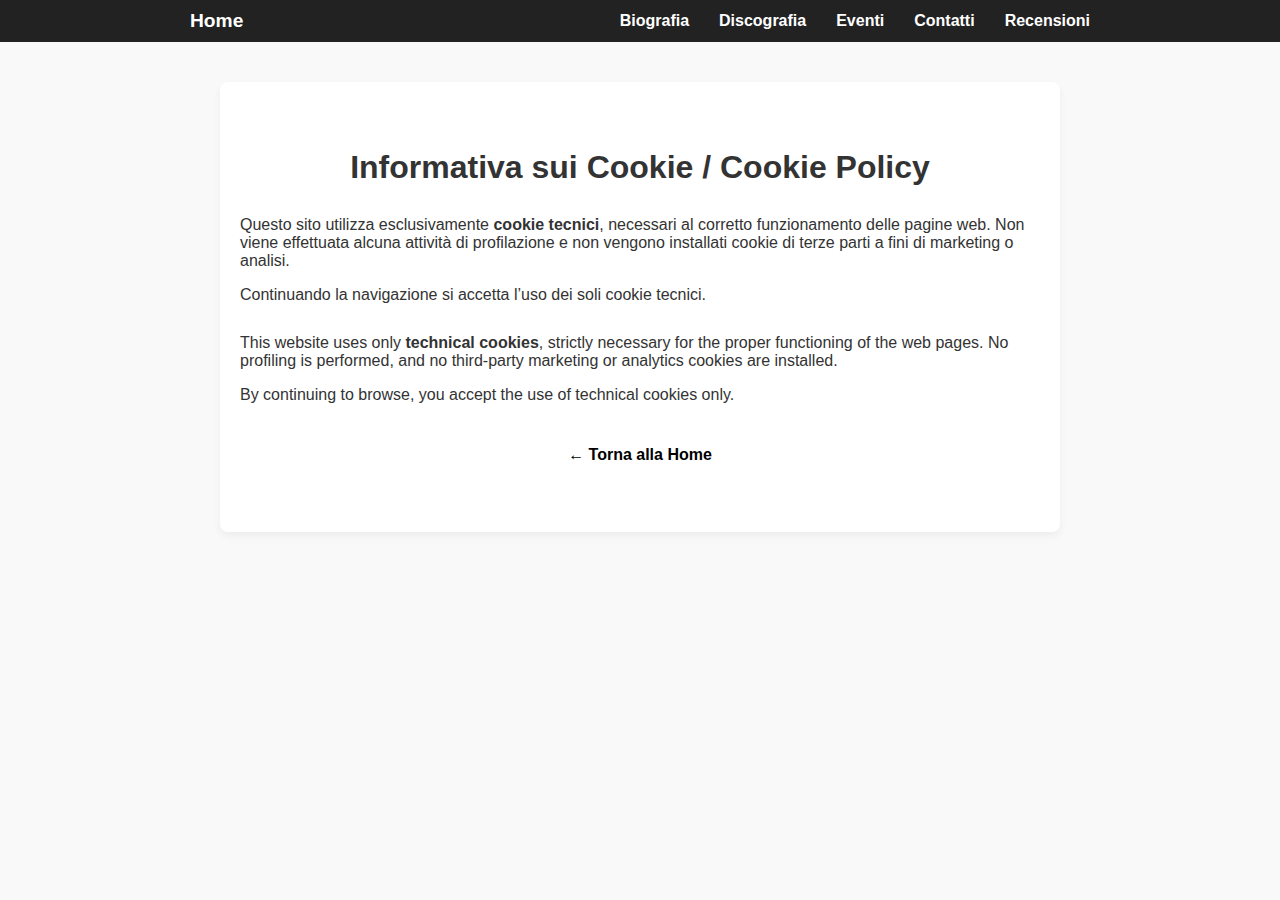
<file: cookie.html>
<!DOCTYPE html>
<html lang="it">
<head>
  <meta charset="UTF-8" />
  <meta name="viewport" content="width=device-width, initial-scale=1" />
  <title>Cookie Policy - Giuseppe Chiaramonte</title>
  <link rel="stylesheet" href="stile.css" />
</head>
<body>

<nav class="menu">
  <div class="menu-container">
    <div class="logo"><a href="index.html">Home</a></div>
    <div class="hamburger" onclick="toggleMenu()">☰</div>
    <ul class="menu-links" id="menuLinks">
      <li><a href="biografia.html">Biografia</a></li>
      <li><a href="discografia.html">Discografia</a></li>
      <li><a href="index.html#eventi">Eventi</a></li>
      <li><a href="contatti.html">Contatti</a></li>
      <li><a href="recensioni.html">Recensioni</a></li>
    </ul>
  </div>
</nav>

<section class="contatti">
  <h2>Informativa sui Cookie / Cookie Policy</h2>

  <div lang="it">
    <p>Questo sito utilizza esclusivamente <strong>cookie tecnici</strong>, necessari al corretto funzionamento delle pagine web. Non viene effettuata alcuna attività di profilazione e non vengono installati cookie di terze parti a fini di marketing o analisi.</p>
    <p>Continuando la navigazione si accetta l’uso dei soli cookie tecnici.</p>
  </div>

  <div lang="en" style="margin-top: 30px;">
    <p>This website uses only <strong>technical cookies</strong>, strictly necessary for the proper functioning of the web pages. No profiling is performed, and no third-party marketing or analytics cookies are installed.</p>
    <p>By continuing to browse, you accept the use of technical cookies only.</p>
  </div>

  <p style="margin-top: 30px; text-align: center;">
    <a href="index.html" class="bottone">← Torna alla Home</a>
  </p>
</section>

<script>
  function toggleMenu() {
    const links = document.getElementById("menuLinks");
    links.classList.toggle("open");
  }
</script>

</body>
</html>
</file>
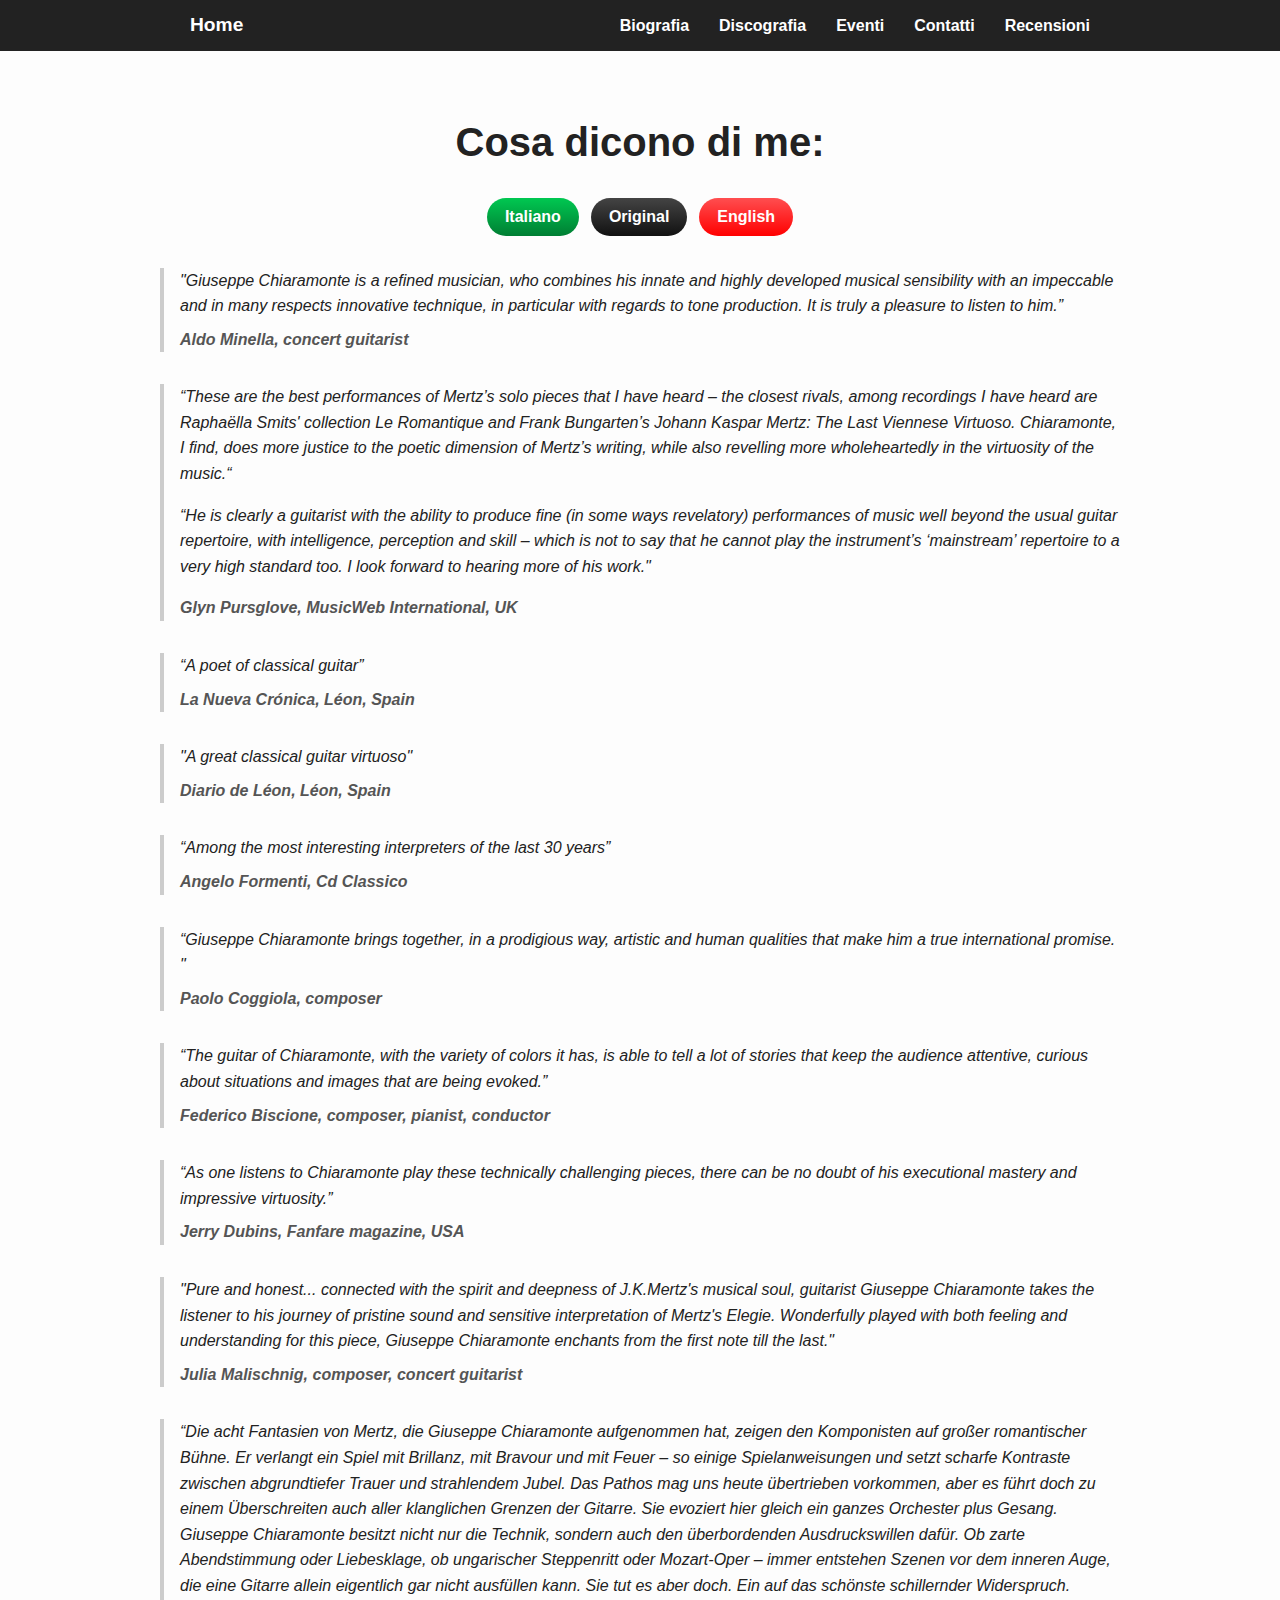
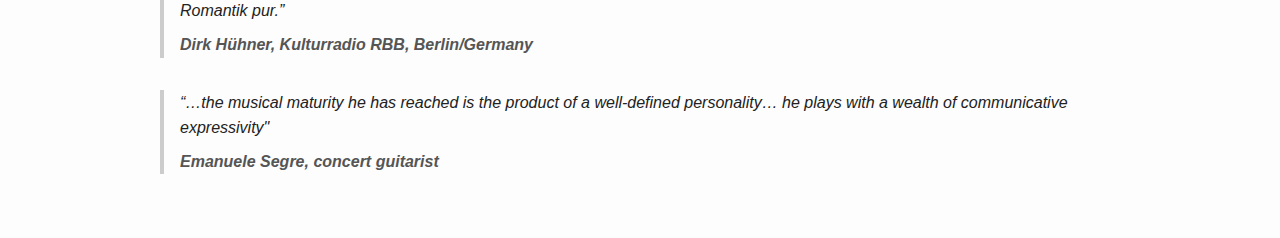
<file: recensioni.html>
<!DOCTYPE html>
<html lang="it">
<head>
  <meta charset="UTF-8" />
  <meta name="viewport" content="width=device-width, initial-scale=1" />
  <title>Recensioni - Giuseppe Chiaramonte</title>
  <link rel="stylesheet" href="stile.css" />
</head>
<body>

<nav class="menu">
  <div class="menu-container">
    <div class="logo"><a href="index.html">Home</a></div>
    <div class="hamburger" onclick="toggleMenu()">☰</div>
    <ul class="menu-links" id="menuLinks">
      <li><a href="biografia.html">Biografia</a></li>
      <li><a href="discografia.html">Discografia</a></li>
      <li><a href="#eventi">Eventi</a></li>
      <li><a href="contatti.html">Contatti</a></li>
      <li><a href="recensioni.html">Recensioni</a></li>
    </ul>
  </div>
  <div class="mobile-menu" id="mobileMenu">
  <div class="mobile-menu-header">
  <span class="titolo-menu">Giuseppe Chiaramonte</span>
  <span class="close-menu" onclick="toggleMenu()">✕</span>
  </div>
  <ul>
    <li><a href="biografia.html">Biografia</a></li>
    <li><a href="discografia.html">Discografia</a></li>
    <li><a href="index.html#eventi">Eventi</a></li>
    <li><a href="contatti.html">Contatti</a></li>
    <li><a href="recensioni.html">Recensioni</a></li>
    <li><a href="index.html">Torna alla Home ← </a></li>
  </ul>
  </div>  
</nav>

<head>
  <meta charset="UTF-8">
  <meta name="viewport" content="width=device-width, initial-scale=1.0">
  <title>Recensioni – Giuseppe Chiaramonte</title>
  <style>
    body {
      font-family: 'Segoe UI', Tahoma, Geneva, Verdana, sans-serif;
      background-color: #fdfdfd;
      color: #222;
      margin: 0;
      padding: 0;
      line-height: 1.6;
    }
    .container {
      max-width: 960px;
      margin: 0 auto;
      padding: 2rem;
    }
    h1 {
      font-size: 2.5rem;
      text-align: center;
      margin-bottom: 1.5rem;
    }
    
    blockquote {
      border-left: 4px solid #ccc;
      padding-left: 1rem;
      margin: 2rem 0;
      font-style: italic;
    }
    .author {
      font-weight: bold;
      color: #555;
      margin-top: 0.5rem;
    }
    
    .visible {
      display: block;
    }
    @media (max-width: 600px) {
      .container {
        padding: 1rem;
      }
      h1 {
        font-size: 2rem;
      }
    }
  </style>
</head>
<body>
  <div class="container">
<h1>Cosa dicono di me:</h1>
<div class="lang-toggle">
<button class="btn-it" onclick="toggleLang('it')">Italiano</button>
<button class="btn-original" onclick="toggleLang('original')">Original</button>
<button class="btn-en" onclick="toggleLang('en')">English</button>
</div>

    <div class="original visible">
      <blockquote>
      "Giuseppe Chiaramonte is a refined musician, who combines his innate and highly developed musical sensibility with an impeccable and in many respects innovative technique, in particular with regards to tone production. It is truly a pleasure to listen to him.”
        <div class="author"> Aldo Minella, concert guitarist</div>
      </blockquote>
      <blockquote>
        <p>“These are the best performances of Mertz’s solo pieces that I have heard – the closest rivals, among recordings I have heard are Raphaëlla Smits' collection Le Romantique and Frank Bungarten’s Johann Kaspar Mertz: The Last Viennese Virtuoso. Chiaramonte, I find, does more justice to the poetic dimension of Mertz’s writing, while also revelling more wholeheartedly in the virtuosity of the music.“</p>
        <p>“He is clearly a guitarist with the ability to produce fine (in some ways revelatory) performances of music well beyond the usual guitar repertoire, with intelligence, perception and skill – which is not to say that he cannot play the instrument’s ‘mainstream’ repertoire to a very high standard too. I look forward to hearing more of his work."</p>
        <div class="author">Glyn Pursglove, MusicWeb International, UK</div>
      </blockquote>
      <blockquote>
        “A poet of classical guitar”
        <div class="author">La Nueva Crónica, Léon, Spain</div>
      </blockquote>
      <blockquote>
        "A great classical guitar virtuoso"
        <div class="author"> Diario de Léon, Léon, Spain</div>
      </blockquote>
      <blockquote>
        “Among the most interesting interpreters of the last 30 years”
        <div class="author"> Angelo Formenti, Cd Classico</div>
      </blockquote>
      <blockquote>
        “Giuseppe Chiaramonte brings together, in a prodigious way, artistic and human qualities that make him a true international promise. "
        <div class="author"> Paolo Coggiola, composer</div>
      </blockquote>
      <blockquote>
        “The guitar of Chiaramonte, with the variety of colors it has, is able to tell a lot of stories that keep the audience attentive, curious about situations and images that are being evoked.”
        <div class="author"> Federico Biscione, composer, pianist, conductor</div>
      </blockquote>
      <blockquote>
        “As one listens to Chiaramonte play these technically challenging pieces, there can be no doubt of his executional mastery and impressive virtuosity.”
        <div class="author"> Jerry Dubins, Fanfare magazine, USA</div>
      </blockquote>
      <blockquote>
        "Pure and honest... connected with the spirit and deepness of J.K.Mertz's musical soul, guitarist Giuseppe Chiaramonte takes the listener to his journey of pristine sound and sensitive interpretation of Mertz's Elegie. Wonderfully played with both feeling and understanding for this piece, Giuseppe Chiaramonte enchants from the first note till the last."
        <div class="author"> Julia Malischnig, composer, concert guitarist</div>
      </blockquote>
      <blockquote>
        “Die acht Fantasien von Mertz, die Giuseppe Chiaramonte aufgenommen hat, zeigen den Komponisten auf großer romantischer Bühne. Er verlangt ein Spiel mit Brillanz, mit Bravour und mit Feuer – so einige Spielanweisungen und setzt scharfe Kontraste zwischen abgrundtiefer Trauer und strahlendem Jubel. Das Pathos mag uns heute übertrieben vorkommen, aber es führt doch zu einem Überschreiten auch aller klanglichen Grenzen der Gitarre. Sie evoziert hier gleich ein ganzes Orchester plus Gesang. Giuseppe Chiaramonte besitzt nicht nur die Technik, sondern auch den überbordenden Ausdruckswillen dafür. Ob zarte Abendstimmung oder Liebesklage, ob ungarischer Steppenritt oder Mozart-Oper – immer entstehen Szenen vor dem inneren Auge, die eine Gitarre allein eigentlich gar nicht ausfüllen kann. Sie tut es aber doch. Ein auf das schönste schillernder Widerspruch. Romantik pur.”
        <div class="author"> Dirk Hühner, Kulturradio RBB, Berlin/Germany</div>
      </blockquote>
      <blockquote>
        “…the musical maturity he has reached is the product of a well-defined personality… he plays with a wealth of communicative expressivity"
        <div class="author"> Emanuele Segre, concert guitarist</div>
      </blockquote>
    </div>

    <div class="en">
        <!-- traduzione eng -->
        <blockquote>
      "Giuseppe Chiaramonte is a refined musician, who combines his innate and highly developed musical sensibility with an impeccable and in many respects innovative technique, in particular with regards to tone production. It is truly a pleasure to listen to him.”
        <div class="author"> Aldo Minella, concert guitarist</div>
      </blockquote>
      <blockquote>
        <p>“These are the best performances of Mertz’s solo pieces that I have heard – the closest rivals, among recordings I have heard are Raphaëlla Smits' collection Le Romantique and Frank Bungarten’s Johann Kaspar Mertz: The Last Viennese Virtuoso. Chiaramonte, I find, does more justice to the poetic dimension of Mertz’s writing, while also revelling more wholeheartedly in the virtuosity of the music.“</p>
        <p>“He is clearly a guitarist with the ability to produce fine (in some ways revelatory) performances of music well beyond the usual guitar repertoire, with intelligence, perception and skill – which is not to say that he cannot play the instrument’s ‘mainstream’ repertoire to a very high standard too. I look forward to hearing more of his work."</p>
        <div class="author">Glyn Pursglove, MusicWeb International, UK</div>
      </blockquote>
      <blockquote>
        “A poet of classical guitar”
        <div class="author">La Nueva Crónica, Léon, Spain</div>
      </blockquote>
      <blockquote>
        "A great classical guitar virtuoso"
        <div class="author"> Diario de Léon, Léon, Spain</div>
      </blockquote>
      <blockquote>
        “Among the most interesting interpreters of the last 30 years”
        <div class="author"> Angelo Formenti, Cd Classico</div>
      </blockquote>
      <blockquote>
        “Giuseppe Chiaramonte brings together, in a prodigious way, artistic and human qualities that make him a true international promise. "
        <div class="author"> Paolo Coggiola, composer</div>
      </blockquote>
      <blockquote>
        “The guitar of Chiaramonte, with the variety of colors it has, is able to tell a lot of stories that keep the audience attentive, curious about situations and images that are being evoked.”
        <div class="author"> Federico Biscione, composer, pianist, conductor</div>
      </blockquote>
      <blockquote>
        “As one listens to Chiaramonte play these technically challenging pieces, there can be no doubt of his executional mastery and impressive virtuosity.”
        <div class="author"> Jerry Dubins, Fanfare magazine, USA</div>
      </blockquote>
      <blockquote>
        "Pure and honest... connected with the spirit and deepness of J.K.Mertz's musical soul, guitarist Giuseppe Chiaramonte takes the listener to his journey of pristine sound and sensitive interpretation of Mertz's Elegie. Wonderfully played with both feeling and understanding for this piece, Giuseppe Chiaramonte enchants from the first note till the last."
        <div class="author"> Julia Malischnig, composer, concert guitarist</div>
      </blockquote>
      <blockquote>
        “The eight fantasias by Mertz, recorded by Giuseppe Chiaramonte, present the composer on a grand Romantic stage. He demands playing with brilliance, bravura, and fire – as several performance directions indicate – and sets sharp contrasts between abysmal sorrow and radiant jubilation. The pathos may seem exaggerated to us today, yet it leads to transcending even all the sonic boundaries of the guitar. Here, the instrument evokes an entire orchestra plus voice. Giuseppe Chiaramonte possesses not only the technique but also the overflowing expressive will required for this. Whether it’s a delicate evening mood or a love lament, a Hungarian horseback ride or a Mozart opera – scenes always arise before the inner eye that a guitar alone should not be able to fully conjure. And yet, it does. A most beautifully shimmering paradox. Pure Romanticism.”
        <div class="author"> Dirk Hühner, Kulturradio RBB, Berlin/Germany</div>
      </blockquote>
      <blockquote>
        “…the musical maturity he has reached is the product of a well-defined personality… he plays with a wealth of communicative expressivity"
        <div class="author"> Emanuele Segre, concert guitarist</div>
      </blockquote>
    </div>

    <div class="it">
      <!-- italiano trad -->
      <blockquote>
        "Giuseppe Chiaramonte è un musicista raffinato, che unisce un’innata e altamente sviluppata sensibilità musicale a una tecnica impeccabile e, per molti aspetti, innovativa, in particolare per quanto riguarda la produzione timbrica. È davvero un piacere ascoltarlo."
        <div class="author"> Aldo Minella, concertista</div>
      </blockquote>
      <blockquote>
        <p>"Queste sono le migliori interpretazioni dei brani solistici di Mertz che io abbia mai ascoltato – gli unici veri rivali, tra le registrazioni che conosco, sono la raccolta <em>Le Romantique</em> di Raphaëlla Smits e <em>Johann Kaspar Mertz: The Last Viennese Virtuoso</em> di Frank Bungarten. Trovo che Chiaramonte renda maggiormente giustizia alla dimensione poetica della scrittura di Mertz, godendo più apertamente anche della sua virtuosità."</p>
        <p>"È chiaramente un chitarrista capace di offrire interpretazioni eccellenti (e in alcuni casi rivelatrici) di musica ben oltre il repertorio abituale dello strumento, con intelligenza, sensibilità e maestria – il che non significa che non possa affrontare anche il repertorio 'classico' della chitarra con uno standard altissimo. Non vedo l’ora di ascoltare altri suoi lavori."</p>
        <div class="author"> Glyn Pursglove, MusicWeb International, UK</div>
      </blockquote>
      <blockquote>
        "Un poeta della chitarra classica"
        <div class="author"> La Nueva Crónica, Léon, Spagna</div>
      </blockquote>
      <blockquote>
        "Un grande virtuoso della chitarra classica"
        <div class="author"> Diario de Léon, Léon, Spagna</div>
      </blockquote>
      <blockquote>
        "Tra gli interpreti più interessanti degli ultimi 30 anni"
        <div class="author"> Angelo Formenti, Cd Classico</div>
      </blockquote>
      <blockquote>
        "Giuseppe Chiaramonte unisce, in modo prodigioso, qualità artistiche e umane che lo rendono una vera promessa internazionale."
        <div class="author"> Paolo Coggiola, compositore</div>
      </blockquote>
      <blockquote>
        "La chitarra di Chiaramonte, con la varietà di colori che possiede, è in grado di raccontare molte storie che mantengono il pubblico attento, curioso di fronte a situazioni e immagini evocate."
        <div class="author"> Federico Biscione, compositore, pianista, direttore</div>
      </blockquote>
      <blockquote>
        "Ascoltando Chiaramonte affrontare questi brani tecnicamente impegnativi, non si può dubitare della sua padronanza esecutiva e dell'impressionante virtuosismo."
        <div class="author"> Jerry Dubins, Fanfare magazine, USA</div>
      </blockquote>
      <blockquote>
        "Pura e onesta... connessa con lo spirito e la profondità dell’anima musicale di J.K. Mertz, la chitarra di Giuseppe Chiaramonte accompagna l’ascoltatore in un viaggio sonoro incontaminato e interpretativo, ricco di sensibilità. Magistralmente eseguita, con sentimento e comprensione del pezzo, Giuseppe Chiaramonte incanta dalla prima all’ultima nota."
        <div class="author"> Julia Malischnig, compositrice, chitarrista concertista</div>
      </blockquote>
      <blockquote>
        "Le otto fantasie di Mertz, registrate da Giuseppe Chiaramonte, presentano il compositore su un grande palcoscenico romantico. Egli richiede un’esecuzione brillante, virtuosa e piena di fuoco – come indicano numerose annotazioni – e impone forti contrasti tra dolore abissale e gioia radiosa. Il pathos può sembrarci esagerato oggi, ma porta a superare anche tutti i limiti sonori della chitarra. Lo strumento qui evoca un’intera orchestra con voce. Giuseppe Chiaramonte possiede non solo la tecnica, ma anche la volontà espressiva traboccante per farlo. Che si tratti di una delicata atmosfera serale o di un lamento d’amore, di una corsa a cavallo nella steppa ungherese o di un’opera mozartiana – nascono sempre scene nella mente che una chitarra, da sola, in teoria non potrebbe evocare. Ma ci riesce. Un paradosso meravigliosamente scintillante. Puro romanticismo."
        <div class="author"> Dirk Hühner, Kulturradio RBB, Berlino/Germania</div>
      </blockquote>
      <blockquote>
        "...la maturità musicale che ha raggiunto è il prodotto di una personalità ben definita... suona con una grande ricchezza espressiva"
        <div class="author"> Emanuele Segre, concertista</div>
      </blockquote>
    </div>
  </div>
<!--script pulsanti -->
<script>
  function toggleLang(lang) {
    document.querySelectorAll('.original, .en, .it').forEach(el => {
      if (!el.closest('.lang-toggle')) {
        el.classList.remove('visible');
      }
    });
    document.querySelector(`.container .${lang}`).classList.add('visible');
  }

  function toggleMenu() {
    const links = document.getElementById("menuLinks");
    links.classList.toggle("open");
  }
</script>

<!--script menu-->
<script>
  function toggleMenu() {
    const menu = document.getElementById("mobileMenu");
    const overlay = document.getElementById("menuOverlay");
    const isOpen = menu.classList.toggle("open");
    overlay.classList.toggle("active", isOpen);
  }

  window.addEventListener('click', function(e) {
    const menu = document.getElementById("mobileMenu");
    const hamburger = document.querySelector('.hamburger');
    const overlay = document.getElementById("menuOverlay");
    if (!menu.contains(e.target) && !hamburger.contains(e.target)) {
      menu.classList.remove("open");
      overlay.classList.remove("active");
    }
  });
</script>
</body>
</html>
</file>
<file: stile.css>
/* CSS spostato*/
   body {
    margin: 0;
    font-family: 'Segoe UI', Tahoma, Geneva, Verdana, sans-serif;
    background-color: #f9f9f9;
    color: #333;
  }

  .hero {
    display: flex;
    flex-direction: column;
    align-items: center;
    justify-content: center;
    padding: 60px 20px;
    text-align: center;
  }

  .hero img {
    width: 200px;
    height: 200px;
    object-fit: cover;
    border-radius: 50%;
    box-shadow: 0 4px 8px rgba(0,0,0,0.1);
    margin-bottom: 20px;
  }

  .hero h1 {
    font-size: 2.5em;
    margin: 0;
  }

  .hero h2 {
    font-size: 1.5em;
    font-weight: normal;
    color: #666;
    margin-top: 10px;
  }

  @media (max-width: 600px) {
    .hero img {
      width: 150px;
      height: 150px;
    }

    .hero h1 {
      font-size: 2em;
    }

    .hero h2 {
      font-size: 1.2em;
    }
  }

  .biografia {
    padding: 40px 20px;
    max-width: 800px;
    margin: 0 auto;
    background-color: #ffffff;
    box-shadow: 0 4px 8px rgba(0,0,0,0.05);
    border-radius: 8px;
  }

  .biografia h2 {
    font-size: 2em;
    margin-bottom: 20px;
    color: #333;
  }

  .biografia p {
    font-size: 1.1em;
    line-height: 1.6;
    color: #555;
    text-align: justify;
  }

.eventi {
  padding: 40px 20px;
  max-width: 800px;
  margin: 40px auto;
  background-color: #ffffff;
  border-radius: 8px;
  box-shadow: 0 4px 8px rgba(0,0,0,0.05);
}

.eventi h2 {
  font-size: 2em;
  margin-bottom: 30px;
  color: #333;
  text-align: center;
}

.evento {
  margin-bottom: 25px;
  padding: 15px;
  background-color: #f4f4f4;
  border-left: 4px solid #888;
  border-radius: 5px;
}

.evento h3 {
  margin: 0 0 5px 0;
  color: #444;
  font-size: 1.2em;
}

.evento p {
  margin: 0;
  color: #666;
  font-size: 1em;
}

.contatti {
  padding: 40px 20px;
  max-width: 800px;
  margin: 40px auto;
  background-color: #ffffff;
  box-shadow: 0 4px 8px rgba(0,0,0,0.05);
  border-radius: 8px;
}

.contatti h2 {
  font-size: 2em;
  margin-bottom: 30px;
  color: #333;
  text-align: center;
}

.contatti form {
  display: flex;
  flex-direction: column;
  gap: 15px;
}

.contatti label {
  font-weight: bold;
  color: #444;
}

.contatti input,
.contatti textarea {
  padding: 10px;
  font-size: 1em;
  border: 1px solid #ccc;
  border-radius: 5px;
}

.contatti button {
  background-color: #333;
  color: white;
  padding: 12px;
  border: none;
  border-radius: 5px;
  font-size: 1em;
  cursor: pointer;
  transition: background-color 0.3s ease;
}

.contatti button:hover {
  background-color: #555;
}


.overlay {
  display: none;
  position: fixed;
  top: 0;
  left: 0;
  width: 100vw;
  height: 100vh;
  background-color: rgba(0, 0, 0, 0.9);
  justify-content: center;
  align-items: center;
  z-index: 999;
}

.overlay img {
  max-width: 90%;
  max-height: 90%;
  border-radius: 10px;
  box-shadow: 0 0 20px rgba(255, 255, 255, 0.2);
}

.cliccabile {
  cursor: pointer;
  transition: transform 0.3s ease;
}

.cliccabile:hover {
  transform: scale(1.05);
}

.cliccabile {
  cursor: zoom-in;
  border-radius: 50%;
  width: 200px;
  height: 200px;
  object-fit: cover;
  transition: transform 0.3s ease;
}

.cliccabile:hover {
  transform: scale(1.05);
}

.overlay {
  display: none;
  position: fixed;
  top: 0;
  left: 0;
  width: 100vw;
  height: 100vh;
  background-color: rgba(0, 0, 0, 0.85);
  justify-content: center;
  align-items: center;
  z-index: 999;
}

.overlay img.originale {
  width: auto;
  height: auto;
  max-width: 80vw;
  max-height: 80vh;
  border-radius: 0;
  object-fit: contain;
  box-shadow: 0 0 20px rgba(255, 255, 255, 0.2);
  transform: scale(1);
  transition: transform 0.3s ease;
}

.overlay img.originale {
  width: auto;
  height: auto;
  max-width: 80vw;
  max-height: 80vh;
  border-radius: 20px;
  border: 4px solid #fff;
  box-shadow: 0 0 20px rgba(255, 255, 255, 0.2);
  transform: scale(0.8);
  opacity: 0;
  transition: transform 0.4s ease, opacity 0.4s ease;
}

.overlay.show img.originale {
  transform: scale(1);
  opacity: 1;
}


.menu {
  background-color: #222;
  padding: 10px 0;
  position: sticky;
  top: 0;
  z-index: 1000;
}

.menu-container {
  display: flex;
  justify-content: space-between;
  align-items: center;
  max-width: 900px;
  margin: 0 auto;
  padding: 0 20px;
}

.menu .logo a {
  color: white;
  font-weight: bold;
  font-size: 1.2em;
  text-decoration: none;
}

.menu .hamburger {
  display: none;
  font-size: 1.5em;
  color: white;
  cursor: pointer;
}

.menu-links {
  list-style: none;
  display: flex;
  gap: 30px;
  margin: 0;
  padding: 0;
}

.menu-links li a {
  color: white;
  text-decoration: none;
  font-weight: bold;
  transition: color 0.3s ease;
}

.menu-links li a:hover {
  color: #aaa;
}

@media (max-width: 768px) {
  .menu .hamburger {
    display: block;
  }

  .menu-links {
    display: none;
    flex-direction: column;
    background-color: #222;
    position: absolute;
    top: 60px;
    right: 0;
    width: 100%;
    text-align: center;
  }

  .menu-links.open {
    display: flex;
  }
}


.social {
  padding: 40px 20px;
  max-width: 800px;
  margin: 40px auto;
  text-align: center;
}

.social h2 {
  font-size: 2em;
  margin-bottom: 20px;
  color: #333;
}

.icone-social {
  display: flex;
  justify-content: center;
  gap: 30px;
  flex-wrap: wrap;
}

.icone-social a img {
  width: 40px;
  height: 40px;
  transition: transform 0.3s ease;
  filter: grayscale(1);
}

.icone-social a img:hover {
  transform: scale(1.2);
  filter: grayscale(0);
}


.hero {
  background: linear-gradient(rgba(0,0,0,0.75), rgba(0,0,0,0.5)),
              url('copertina biografia.jpg') center/cover no-repeat;
  padding: 100px 20px;
  text-align: center;
  color: white;
}

.hero-content {
  max-width: 800px;
  margin: 0 auto;
}

.hero h1 {
  font-family: 'Georgia', serif;
  font-size: 3em;
  margin-bottom: 0.2em;
  text-shadow: 1px 1px 6px rgba(0, 0, 0, 0.5);
}

.hero h2 {
  font-family: 'Open Sans', sans-serif;
  font-weight: 300;
  font-size: 1.5em;
  margin-bottom: 1em;
}

.sottotitolo {
  font-style: italic;
  font-size: 1.2em;
  margin-bottom: 1.5em;
}

.bottone {
  display: inline-block;
  padding: 12px 24px;
  background: #ffffff;
  color: #000000;
  text-decoration: none;
  border-radius: 30px;
  font-weight: bold;
  transition: background 0.3s ease;
  -webkit-tap-highlight-color: transparent;
}

.bottone:hover {
  background: #e0e0e0;
  transform: translateY(0);
  box-shadow: 0 6px 12px rgba(0,0,0,0.3);
}

.bottone:active {
  transform: scale(0.97);
  box-shadow: 0 2px 4px rgba(0,0,0,0.2);
}

.hero-content > * {
  opacity: 0;
  transform: translateY(0px);
  animation: fadeInUp 1s ease-out forwards;
}

.hero-content h1 { animation-delay: 0.3s; }
.hero-content h2 { animation-delay: 0.6s; }
.hero-content .sottotitolo { animation-delay: 0.9s; }
.hero-content .bottone { animation-delay: 1.2s; }

@keyframes fadeInUp {
  to {
    opacity: 1;
  }
}

/* QUESTA ANIMAZIONE è QUELLA CHE ROMPE LE PALLE NELLA HOME CHE ME LA FA SCOMPARIRE AL PASSAGGIO DEL CURSORE SENZA SENSO
.bottone:hover {
  animation: bounce 0.4s ease;
}
*/

@keyframes bounce {
  0%   { transform: scale(1); }
  50%  { transform: scale(1.05); }
  100% { transform: scale(1); }
}

.immagine-biografia {
  width: 100%;
  max-width: 800px;
  display: block;
  margin: 0 auto 30px auto;
  border-radius: 12px;
  box-shadow: 0 4px 10px rgba(0,0,0,0.1);
}

/* Disposizione pulsanti responsive */
.album p a.bottone {
  display: inline-block;
  margin-bottom: 8px;
}

@media (max-width: 600px) {
  .album p {
    display: flex;
    flex-direction: column;
    align-items: flex-start;
    gap: 10px;
  }

  .album p a.bottone {
    width: 100%;
    text-align: center;
  }
}

/*roba nuova per menù mobile */

.mobile-menu {
  position: fixed;
  top: 10px;
  right: -100%;
  width: 80%;
  max-width: 300px;
  height: auto;
  background: #222;
  color: white;
  border-radius: 20px 0 0 20px;
  box-shadow: -4px 0 10px rgba(0,0,0,0.3);
  padding: 20px;
  transition: right 0.3s ease;
  z-index: 1500;
}

.mobile-menu.open {
  right: 10px;
}

.mobile-menu-header {
  display: flex;
  justify-content: flex-end;
}

.close-menu {
  font-size: 1.5em;
  cursor: pointer;
}

.mobile-menu ul {
  list-style: none;
  padding: 0;
  margin: 20px 0 0 0;
  display: flex;
  flex-direction: column;
  gap: 15px;
}

.mobile-menu ul li a {
  color: white;
  font-weight: bold;
  text-decoration: none;
  font-size: 1.2em;
  transition: color 0.2s;
}

.mobile-menu ul li a:hover {
  color: #ccc;
}

@media (min-width: 769px) {
  .mobile-menu {
    display: none;
  }
}


@media (max-width: 768px) {
  .menu-links.desktop-only {
    display: none;
  }
}


.mobile-menu {
  top: 0;
}

.mobile-menu.open {
  right: 0;
}


/* Contenitore sfondo sfocato */
.menu-blur-overlay {
  position: fixed;
  top: 0;
  left: 0;
  width: 100vw;
  height: 100vh;
  backdrop-filter: blur(6px);
  background-color: rgba(0, 0, 0, 0.3);
  z-index: 1400;
  opacity: 0;
  pointer-events: none;
  transition: opacity 0.3s ease;
}

.menu-blur-overlay.active {
  opacity: 1;
  pointer-events: auto;
}

/* Slide con animazione */
.mobile-menu {
  top: 0;
  right: -100%;
  transition: right 0.4s ease-in-out;
}

.mobile-menu.open {
  right: 0;
}


.menu-blur-overlay {
  position: fixed;
  top: 0;
  left: 0;
  width: 100vw;
  height: 100vh;
  backdrop-filter: blur(5px);
  background-color: rgba(0, 0, 0, 0.1);
  z-index: 1000; /* sotto al menu */
  opacity: 0;
  pointer-events: none;
  transition: opacity 0.3s ease;
}

.menu-blur-overlay.active {
  opacity: 1;
  pointer-events: auto;
}


.titolo-menu {
  flex: 1;
  font-size: 1em;
  font-weight: bold;
  color: white;
  text-align: left;
  line-height: 1;
}
.mobile-menu-header {
  display: flex;
  justify-content: space-between;
  align-items: center;
  padding-bottom: 10px;
  border-bottom: 1px solid rgba(255,255,255,0.1);
}


@media (max-width: 768px) {
  .menu-links.desktop-only {
    display: none;
  }
}

/*test allineamento centrale pulsanti discografia mobile */
@media (max-width: 768px) {
  .link-streaming {
    align-items: center; /* centra i pulsanti orizzontalmente */
  }

  .link-streaming a.bottone {
    width: 90%;          /* larghezza più contenuta e centrata */
    max-width: 320px;
  }
}
/*test allineamento copertine centrali */
@media (max-width: 768px) {
  .album {
    flex-direction: column;
    align-items: center;
    text-align: center;
  }

  .album img {
    margin: 0 auto;
  }
}

/*pulsanti lingue pagina recensioni*/

.lang-toggle button {
  padding: 10px 18px;
  border: none;
  border-radius: 25px;
  font-size: 1em;
  font-weight: bold;
  color: white;
  cursor: pointer;
  transition: transform 0.2s ease, box-shadow 0.2s ease;
}

.lang-toggle button:hover {
  transform: scale(1.05);
  box-shadow: 0 4px 12px rgba(0,0,0,0.2);
}

.lang-toggle {
  display: flex;
  justify-content: center;   /* centra i pulsanti */
  gap: 12px;                 /* spazio tra i pulsanti */
  margin-bottom: 2rem;
}


/* Pulsanti recensioni con gradienti verticali */
.lang-toggle button.btn-original {
  background: linear-gradient(to bottom, #444, #111);
  color: white;
}

.lang-toggle button.btn-en {
  background: linear-gradient(to bottom, #ff4e50, #ff0000);
  color: white;
}

.lang-toggle button.btn-it {
  background: linear-gradient(to bottom, #00c851, #007e33);
  color: white;
}

.it, .en, .original {
      display: none;
}
</file>
